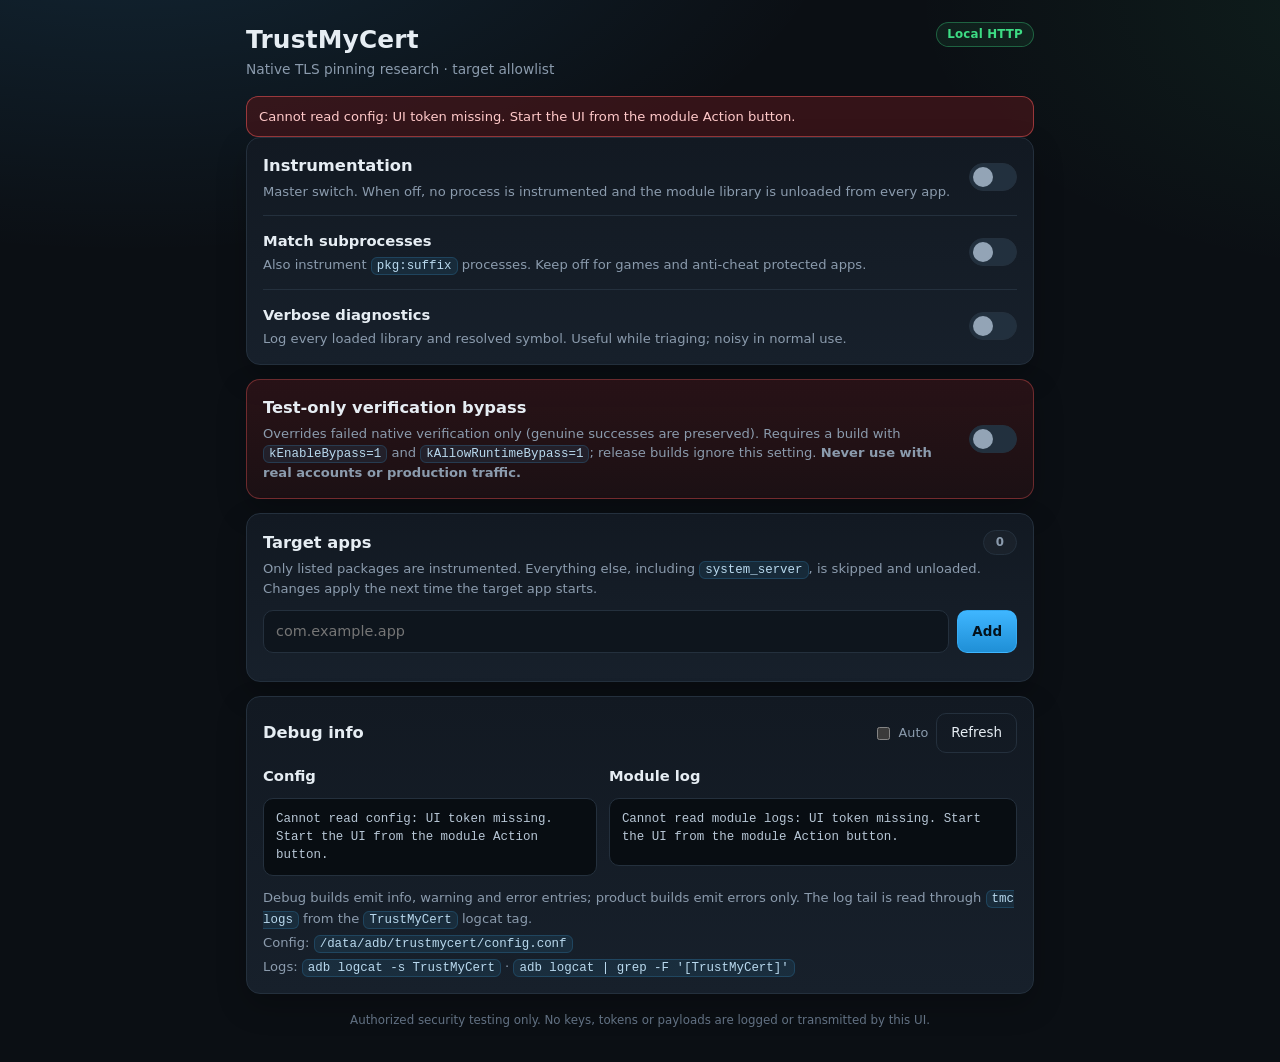
<file: module/webroot/index.html>
<!doctype html>
<html lang="en">
<head>
  <meta charset="utf-8">
  <meta name="viewport" content="width=device-width, initial-scale=1">
  <meta name="color-scheme" content="dark">
  <title>TrustMyCert</title>
  <link rel="stylesheet" href="style.css">
</head>
<body>
  <main class="wrap">
    <header class="top">
      <div>
        <h1>TrustMyCert</h1>
        <p class="sub">Native TLS pinning research &middot; target allowlist</p>
      </div>
      <span id="bridge" class="pill">connecting</span>
    </header>

    <div id="banner" class="banner" hidden></div>

    <section class="card">
      <div class="row">
        <div class="grow">
          <h2>Instrumentation</h2>
          <p class="hint">Master switch. When off, no process is instrumented and the
            module library is unloaded from every app.</p>
        </div>
        <label class="switch" title="Enable instrumentation">
          <input id="enabled" type="checkbox">
          <span></span>
        </label>
      </div>

      <div class="row sub-row">
        <div class="grow">
          <h3>Match subprocesses</h3>
          <p class="hint">Also instrument <code>pkg:suffix</code> processes. Keep off
            for games and anti-cheat protected apps.</p>
        </div>
        <label class="switch" title="Match subprocesses">
          <input id="match_subprocesses" type="checkbox">
          <span></span>
        </label>
      </div>

      <div class="row sub-row">
        <div class="grow">
          <h3>Verbose diagnostics</h3>
          <p class="hint">Log every loaded library and resolved symbol. Useful while
            triaging; noisy in normal use.</p>
        </div>
        <label class="switch" title="Verbose diagnostics">
          <input id="verbose" type="checkbox">
          <span></span>
        </label>
      </div>
    </section>

    <section class="card danger">
      <div class="row">
        <div class="grow">
          <h2>Test-only verification bypass</h2>
          <p class="hint">Overrides failed native verification only (genuine successes
            are preserved). Requires a build with <code>kEnableBypass=1</code> and
            <code>kAllowRuntimeBypass=1</code>; release builds ignore this setting.
            <strong>Never use with real accounts or production traffic.</strong></p>
        </div>
        <label class="switch danger-switch" title="Test-only bypass">
          <input id="bypass" type="checkbox">
          <span></span>
        </label>
      </div>
      <div id="bypass-confirm" class="confirm" hidden>
        <p>Enabling the bypass weakens TLS validation for every listed app. Continue
          only with test certificates and a controlled test server.</p>
        <div class="actions">
          <button id="bypass-yes" class="danger-btn" type="button">I understand, enable</button>
          <button id="bypass-no" class="ghost" type="button">Cancel</button>
        </div>
      </div>
    </section>

    <section class="card">
      <div class="row">
        <h2 class="grow">Target apps</h2>
        <span id="count" class="pill">0</span>
      </div>
      <p class="hint">Only listed packages are instrumented. Everything else,
        including <code>system_server</code>, is skipped and unloaded. Changes apply
        the next time the target app starts.</p>

      <form id="add-form" class="add-row" autocomplete="off">
        <input id="pkg" list="installed" placeholder="com.example.app"
               spellcheck="false" autocapitalize="none" inputmode="text"
               aria-label="Package name">
        <datalist id="installed"></datalist>
        <button id="add-btn" type="submit">Add</button>
      </form>
      <p id="form-error" class="error" hidden></p>

      <ul id="targets" class="target-list"></ul>
      <p id="empty" class="hint empty" hidden>No targets yet. Nothing is hooked.</p>
    </section>

    <section class="card">
      <div class="row">
        <h2 class="grow">Debug info</h2>
        <div class="actions">
          <label class="check" title="Refresh the log tail automatically every 5 seconds">
            <input id="auto-refresh" type="checkbox">
            <span>Auto</span>
          </label>
          <button id="refresh" class="ghost" type="button">Refresh</button>
        </div>
      </div>

      <div class="debug-grid">
        <div>
          <h3>Config</h3>
          <pre id="config-log" class="log">Loading…</pre>
        </div>
        <div>
          <h3>Module log</h3>
          <pre id="module-log" class="log">Loading…</pre>
        </div>
      </div>

      <p class="hint">Debug builds emit info, warning and error entries; product builds
        emit errors only. The log tail is read through <code>tmc logs</code> from the
        <code>TrustMyCert</code> logcat tag.</p>
      <p class="hint">Config: <code id="path">/data/adb/trustmycert/config.conf</code></p>
      <p class="hint">Logs: <code>adb logcat -s TrustMyCert</code> &middot;
        <code>adb logcat | grep -F '[TrustMyCert]'</code></p>
    </section>

    <footer class="foot">
      Authorized security testing only. No keys, tokens or payloads are logged or
      transmitted by this UI.
    </footer>
  </main>

  <script src="app.js"></script>
</body>
</html>
</file>
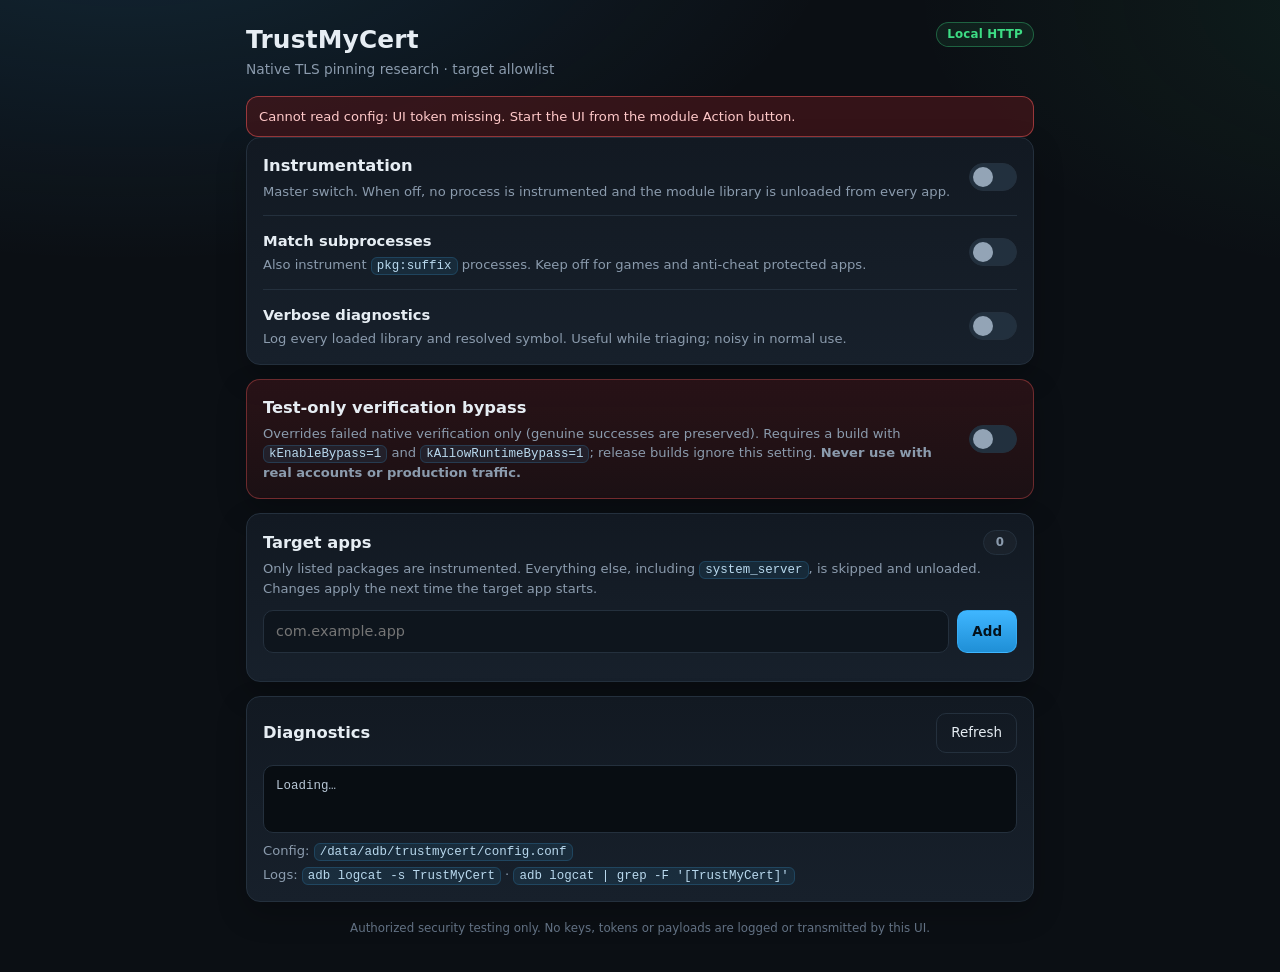
<file: template/webroot/index.html>
<!doctype html>
<html lang="en">
<head>
  <meta charset="utf-8">
  <meta name="viewport" content="width=device-width, initial-scale=1">
  <meta name="color-scheme" content="dark">
  <title>TrustMyCert</title>
  <link rel="stylesheet" href="style.css">
</head>
<body>
  <main class="wrap">
    <header class="top">
      <div>
        <h1>TrustMyCert</h1>
        <p class="sub">Native TLS pinning research &middot; target allowlist</p>
      </div>
      <span id="bridge" class="pill">connecting</span>
    </header>

    <div id="banner" class="banner" hidden></div>

    <section class="card">
      <div class="row">
        <div class="grow">
          <h2>Instrumentation</h2>
          <p class="hint">Master switch. When off, no process is instrumented and the
            module library is unloaded from every app.</p>
        </div>
        <label class="switch" title="Enable instrumentation">
          <input id="enabled" type="checkbox">
          <span></span>
        </label>
      </div>

      <div class="row sub-row">
        <div class="grow">
          <h3>Match subprocesses</h3>
          <p class="hint">Also instrument <code>pkg:suffix</code> processes. Keep off
            for games and anti-cheat protected apps.</p>
        </div>
        <label class="switch" title="Match subprocesses">
          <input id="match_subprocesses" type="checkbox">
          <span></span>
        </label>
      </div>

      <div class="row sub-row">
        <div class="grow">
          <h3>Verbose diagnostics</h3>
          <p class="hint">Log every loaded library and resolved symbol. Useful while
            triaging; noisy in normal use.</p>
        </div>
        <label class="switch" title="Verbose diagnostics">
          <input id="verbose" type="checkbox">
          <span></span>
        </label>
      </div>
    </section>

    <section class="card danger">
      <div class="row">
        <div class="grow">
          <h2>Test-only verification bypass</h2>
          <p class="hint">Overrides failed native verification only (genuine successes
            are preserved). Requires a build with <code>kEnableBypass=1</code> and
            <code>kAllowRuntimeBypass=1</code>; release builds ignore this setting.
            <strong>Never use with real accounts or production traffic.</strong></p>
        </div>
        <label class="switch danger-switch" title="Test-only bypass">
          <input id="bypass" type="checkbox">
          <span></span>
        </label>
      </div>
      <div id="bypass-confirm" class="confirm" hidden>
        <p>Enabling the bypass weakens TLS validation for every listed app. Continue
          only with test certificates and a controlled test server.</p>
        <div class="actions">
          <button id="bypass-yes" class="danger-btn" type="button">I understand, enable</button>
          <button id="bypass-no" class="ghost" type="button">Cancel</button>
        </div>
      </div>
    </section>

    <section class="card">
      <div class="row">
        <h2 class="grow">Target apps</h2>
        <span id="count" class="pill">0</span>
      </div>
      <p class="hint">Only listed packages are instrumented. Everything else,
        including <code>system_server</code>, is skipped and unloaded. Changes apply
        the next time the target app starts.</p>

      <form id="add-form" class="add-row" autocomplete="off">
        <input id="pkg" list="installed" placeholder="com.example.app"
               spellcheck="false" autocapitalize="none" inputmode="text"
               aria-label="Package name">
        <datalist id="installed"></datalist>
        <button id="add-btn" type="submit">Add</button>
      </form>
      <p id="form-error" class="error" hidden></p>

      <ul id="targets" class="target-list"></ul>
      <p id="empty" class="hint empty" hidden>No targets yet. Nothing is hooked.</p>
    </section>

    <section class="card">
      <div class="row">
        <h2 class="grow">Diagnostics</h2>
        <button id="refresh" class="ghost" type="button">Refresh</button>
      </div>
      <pre id="log" class="log">Loading…</pre>
      <p class="hint">Config: <code id="path">/data/adb/trustmycert/config.conf</code></p>
      <p class="hint">Logs: <code>adb logcat -s TrustMyCert</code> &middot;
        <code>adb logcat | grep -F '[TrustMyCert]'</code></p>
    </section>

    <footer class="foot">
      Authorized security testing only. No keys, tokens or payloads are logged or
      transmitted by this UI.
    </footer>
  </main>

  <script src="app.js"></script>
</body>
</html>
</file>
<file: module/webroot/style.css>
:root {
  --bg: #0b0f14;
  --panel: #121922;
  --panel-2: #17202b;
  --line: #24303d;
  --text: #e6edf3;
  --muted: #8b9bad;
  --accent: #3fb6ff;
  --accent-2: #1f8fd6;
  --ok: #3ddc84;
  --warn: #ffb020;
  --danger: #ff5d5d;
  --radius: 14px;
}

* { box-sizing: border-box; }

html, body {
  margin: 0;
  padding: 0;
  background:
    radial-gradient(1200px 600px at 10% -10%, rgba(63, 182, 255, 0.14), transparent 60%),
    radial-gradient(900px 500px at 110% 0%, rgba(61, 220, 132, 0.08), transparent 55%),
    var(--bg);
  color: var(--text);
  font-family: system-ui, -apple-system, "Segoe UI", Roboto, sans-serif;
  line-height: 1.45;
  min-height: 100%;
}

.wrap {
  max-width: 820px;
  margin: 0 auto;
  padding: 22px 16px 40px;
}

.top {
  display: flex;
  align-items: flex-start;
  justify-content: space-between;
  gap: 12px;
  margin-bottom: 16px;
}

h1 {
  margin: 0;
  font-size: 1.55rem;
  letter-spacing: 0.2px;
}

.sub {
  margin: 2px 0 0;
  color: var(--muted);
  font-size: 0.86rem;
}

h2 {
  margin: 0;
  font-size: 1.02rem;
}

h3 {
  margin: 0;
  font-size: 0.92rem;
  font-weight: 600;
}

.hint {
  margin: 4px 0 0;
  color: var(--muted);
  font-size: 0.82rem;
}

.hint code, .log, #path {
  font-family: ui-monospace, "SF Mono", "Cascadia Mono", Menlo, Consolas, monospace;
}

.hint code {
  color: #b9d9ee;
  background: rgba(63, 182, 255, 0.09);
  border: 1px solid rgba(63, 182, 255, 0.18);
  border-radius: 6px;
  padding: 1px 5px;
  font-size: 0.78rem;
}

.card {
  background: linear-gradient(180deg, var(--panel), var(--panel-2));
  border: 1px solid var(--line);
  border-radius: var(--radius);
  padding: 16px;
  margin-bottom: 14px;
  box-shadow: 0 12px 30px rgba(0, 0, 0, 0.22);
}

.card.danger {
  border-color: rgba(255, 93, 93, 0.35);
  background: linear-gradient(180deg, rgba(52, 20, 24, 0.72), rgba(34, 17, 21, 0.72));
}

.row {
  display: flex;
  align-items: center;
  justify-content: space-between;
  gap: 14px;
}

.sub-row {
  margin-top: 14px;
  padding-top: 14px;
  border-top: 1px solid var(--line);
}

.grow { flex: 1 1 auto; min-width: 0; }

.pill {
  display: inline-flex;
  align-items: center;
  justify-content: center;
  min-width: 34px;
  padding: 3px 10px;
  border-radius: 999px;
  border: 1px solid var(--line);
  background: rgba(255, 255, 255, 0.03);
  color: var(--muted);
  font-size: 0.74rem;
  font-weight: 600;
  letter-spacing: 0.2px;
  white-space: nowrap;
}

.pill.ok {
  color: var(--ok);
  border-color: rgba(61, 220, 132, 0.35);
  background: rgba(61, 220, 132, 0.08);
}

/* Toggle switch */
.switch {
  position: relative;
  display: inline-block;
  width: 48px;
  height: 28px;
  flex: 0 0 auto;
}

.switch input {
  position: absolute;
  opacity: 0;
  width: 100%;
  height: 100%;
  margin: 0;
  cursor: pointer;
  z-index: 2;
}

.switch span {
  position: absolute;
  inset: 0;
  background: #22303e;
  border: 1px solid var(--line);
  border-radius: 999px;
  transition: background 0.16s ease, border-color 0.16s ease;
}

.switch span::after {
  content: "";
  position: absolute;
  top: 3px;
  left: 3px;
  width: 20px;
  height: 20px;
  border-radius: 50%;
  background: #93a4b6;
  transition: transform 0.16s ease, background 0.16s ease;
}

.switch input:checked + span {
  background: rgba(63, 182, 255, 0.24);
  border-color: rgba(63, 182, 255, 0.6);
}

.switch input:checked + span::after {
  transform: translateX(20px);
  background: var(--accent);
}

.switch.danger-switch input:checked + span {
  background: rgba(255, 93, 93, 0.2);
  border-color: rgba(255, 93, 93, 0.65);
}

.switch.danger-switch input:checked + span::after {
  background: var(--danger);
}

.banner {
  border-radius: 12px;
  padding: 10px 12px;
  margin-bottom: 14px;
  font-size: 0.84rem;
  border: 1px solid var(--line);
  background: var(--panel);
}

.banner.error {
  color: #ffc9c9;
  border-color: rgba(255, 93, 93, 0.5);
  background: rgba(70, 22, 26, 0.7);
}

.banner.warn {
  color: #ffdda3;
  border-color: rgba(255, 176, 32, 0.45);
  background: rgba(60, 43, 12, 0.6);
}

.confirm {
  margin-top: 14px;
  padding-top: 14px;
  border-top: 1px solid rgba(255, 93, 93, 0.25);
}

.confirm p {
  margin: 0 0 10px;
  color: #ffc9c9;
  font-size: 0.84rem;
}

.add-row {
  display: flex;
  gap: 8px;
  margin-top: 12px;
}

input#pkg {
  flex: 1 1 auto;
  min-width: 0;
  padding: 10px 12px;
  border-radius: 10px;
  border: 1px solid var(--line);
  background: #0e151d;
  color: var(--text);
  font: inherit;
  font-size: 0.9rem;
}

input#pkg:focus {
  outline: none;
  border-color: var(--accent-2);
  box-shadow: 0 0 0 3px rgba(63, 182, 255, 0.14);
}

button {
  font: inherit;
  font-size: 0.84rem;
  font-weight: 600;
  padding: 9px 14px;
  border-radius: 10px;
  border: 1px solid rgba(63, 182, 255, 0.55);
  background: linear-gradient(180deg, var(--accent), var(--accent-2));
  color: #04121c;
  cursor: pointer;
}

button:disabled {
  opacity: 0.55;
  cursor: default;
}

button.ghost {
  background: transparent;
  color: var(--text);
  border-color: var(--line);
  font-weight: 500;
}

button.danger-btn {
  background: linear-gradient(180deg, #ff6b6b, #d63c3c);
  border-color: rgba(255, 93, 93, 0.7);
  color: #1b0505;
}

.target-list {
  list-style: none;
  margin: 12px 0 0;
  padding: 0;
  display: flex;
  flex-direction: column;
  gap: 8px;
}

.target-list li {
  display: flex;
  align-items: center;
  justify-content: space-between;
  gap: 10px;
  padding: 9px 11px;
  border: 1px solid var(--line);
  border-radius: 10px;
  background: rgba(0, 0, 0, 0.16);
}

.target-list code {
  font-size: 0.84rem;
  overflow-wrap: anywhere;
}

button.remove {
  background: transparent;
  color: var(--muted);
  border-color: var(--line);
  padding: 5px 10px;
  font-weight: 500;
}

button.remove:hover {
  color: var(--danger);
  border-color: rgba(255, 93, 93, 0.5);
}

.empty { margin-top: 12px; }

.error {
  margin: 8px 0 0;
  color: #ffb1b1;
  font-size: 0.82rem;
}

.actions {
  display: flex;
  flex-wrap: wrap;
  align-items: center;
  gap: 8px;
}

.check {
  display: inline-flex;
  align-items: center;
  gap: 6px;
  color: var(--muted);
  font-size: 0.8rem;
  user-select: none;
}

.check input {
  accent-color: var(--accent);
}

.debug-grid {
  display: grid;
  grid-template-columns: minmax(0, 1fr);
  gap: 12px;
  margin-top: 12px;
}

.debug-grid h3 {
  margin-bottom: 6px;
}

@media (min-width: 720px) {
  .debug-grid {
    grid-template-columns: minmax(0, 0.9fr) minmax(0, 1.1fr);
  }
}

.log {
  margin: 12px 0 8px;
  padding: 11px 12px;
  min-height: 68px;
  max-height: 220px;
  overflow: auto;
  white-space: pre-wrap;
  overflow-wrap: anywhere;
  border-radius: 10px;
  border: 1px solid var(--line);
  background: #080d12;
  color: #b8c7d6;
  font-size: 0.78rem;
}

.foot {
  color: #627183;
  font-size: 0.74rem;
  text-align: center;
  margin-top: 18px;
}

@media (max-width: 520px) {
  .wrap { padding: 16px 12px 32px; }
  .card { padding: 13px; }
  h1 { font-size: 1.35rem; }
  .row { gap: 10px; }
}
</file>
<file: template/webroot/style.css>
:root {
  --bg: #0b0f14;
  --panel: #121922;
  --panel-2: #17202b;
  --line: #24303d;
  --text: #e6edf3;
  --muted: #8b9bad;
  --accent: #3fb6ff;
  --accent-2: #1f8fd6;
  --ok: #3ddc84;
  --warn: #ffb020;
  --danger: #ff5d5d;
  --radius: 14px;
}

* { box-sizing: border-box; }

html, body {
  margin: 0;
  padding: 0;
  background:
    radial-gradient(1200px 600px at 10% -10%, rgba(63, 182, 255, 0.14), transparent 60%),
    radial-gradient(900px 500px at 110% 0%, rgba(61, 220, 132, 0.08), transparent 55%),
    var(--bg);
  color: var(--text);
  font-family: system-ui, -apple-system, "Segoe UI", Roboto, sans-serif;
  line-height: 1.45;
  min-height: 100%;
}

.wrap {
  max-width: 820px;
  margin: 0 auto;
  padding: 22px 16px 40px;
}

.top {
  display: flex;
  align-items: flex-start;
  justify-content: space-between;
  gap: 12px;
  margin-bottom: 16px;
}

h1 {
  margin: 0;
  font-size: 1.55rem;
  letter-spacing: 0.2px;
}

.sub {
  margin: 2px 0 0;
  color: var(--muted);
  font-size: 0.86rem;
}

h2 {
  margin: 0;
  font-size: 1.02rem;
}

h3 {
  margin: 0;
  font-size: 0.92rem;
  font-weight: 600;
}

.hint {
  margin: 4px 0 0;
  color: var(--muted);
  font-size: 0.82rem;
}

.hint code, .log, #path {
  font-family: ui-monospace, "SF Mono", "Cascadia Mono", Menlo, Consolas, monospace;
}

.hint code {
  color: #b9d9ee;
  background: rgba(63, 182, 255, 0.09);
  border: 1px solid rgba(63, 182, 255, 0.18);
  border-radius: 6px;
  padding: 1px 5px;
  font-size: 0.78rem;
}

.card {
  background: linear-gradient(180deg, var(--panel), var(--panel-2));
  border: 1px solid var(--line);
  border-radius: var(--radius);
  padding: 16px;
  margin-bottom: 14px;
  box-shadow: 0 12px 30px rgba(0, 0, 0, 0.22);
}

.card.danger {
  border-color: rgba(255, 93, 93, 0.35);
  background: linear-gradient(180deg, rgba(52, 20, 24, 0.72), rgba(34, 17, 21, 0.72));
}

.row {
  display: flex;
  align-items: center;
  justify-content: space-between;
  gap: 14px;
}

.sub-row {
  margin-top: 14px;
  padding-top: 14px;
  border-top: 1px solid var(--line);
}

.grow { flex: 1 1 auto; min-width: 0; }

.pill {
  display: inline-flex;
  align-items: center;
  justify-content: center;
  min-width: 34px;
  padding: 3px 10px;
  border-radius: 999px;
  border: 1px solid var(--line);
  background: rgba(255, 255, 255, 0.03);
  color: var(--muted);
  font-size: 0.74rem;
  font-weight: 600;
  letter-spacing: 0.2px;
  white-space: nowrap;
}

.pill.ok {
  color: var(--ok);
  border-color: rgba(61, 220, 132, 0.35);
  background: rgba(61, 220, 132, 0.08);
}

/* Toggle switch */
.switch {
  position: relative;
  display: inline-block;
  width: 48px;
  height: 28px;
  flex: 0 0 auto;
}

.switch input {
  position: absolute;
  opacity: 0;
  width: 100%;
  height: 100%;
  margin: 0;
  cursor: pointer;
  z-index: 2;
}

.switch span {
  position: absolute;
  inset: 0;
  background: #22303e;
  border: 1px solid var(--line);
  border-radius: 999px;
  transition: background 0.16s ease, border-color 0.16s ease;
}

.switch span::after {
  content: "";
  position: absolute;
  top: 3px;
  left: 3px;
  width: 20px;
  height: 20px;
  border-radius: 50%;
  background: #93a4b6;
  transition: transform 0.16s ease, background 0.16s ease;
}

.switch input:checked + span {
  background: rgba(63, 182, 255, 0.24);
  border-color: rgba(63, 182, 255, 0.6);
}

.switch input:checked + span::after {
  transform: translateX(20px);
  background: var(--accent);
}

.switch.danger-switch input:checked + span {
  background: rgba(255, 93, 93, 0.2);
  border-color: rgba(255, 93, 93, 0.65);
}

.switch.danger-switch input:checked + span::after {
  background: var(--danger);
}

.banner {
  border-radius: 12px;
  padding: 10px 12px;
  margin-bottom: 14px;
  font-size: 0.84rem;
  border: 1px solid var(--line);
  background: var(--panel);
}

.banner.error {
  color: #ffc9c9;
  border-color: rgba(255, 93, 93, 0.5);
  background: rgba(70, 22, 26, 0.7);
}

.banner.warn {
  color: #ffdda3;
  border-color: rgba(255, 176, 32, 0.45);
  background: rgba(60, 43, 12, 0.6);
}

.confirm {
  margin-top: 14px;
  padding-top: 14px;
  border-top: 1px solid rgba(255, 93, 93, 0.25);
}

.confirm p {
  margin: 0 0 10px;
  color: #ffc9c9;
  font-size: 0.84rem;
}

.add-row {
  display: flex;
  gap: 8px;
  margin-top: 12px;
}

input#pkg {
  flex: 1 1 auto;
  min-width: 0;
  padding: 10px 12px;
  border-radius: 10px;
  border: 1px solid var(--line);
  background: #0e151d;
  color: var(--text);
  font: inherit;
  font-size: 0.9rem;
}

input#pkg:focus {
  outline: none;
  border-color: var(--accent-2);
  box-shadow: 0 0 0 3px rgba(63, 182, 255, 0.14);
}

button {
  font: inherit;
  font-size: 0.84rem;
  font-weight: 600;
  padding: 9px 14px;
  border-radius: 10px;
  border: 1px solid rgba(63, 182, 255, 0.55);
  background: linear-gradient(180deg, var(--accent), var(--accent-2));
  color: #04121c;
  cursor: pointer;
}

button:disabled {
  opacity: 0.55;
  cursor: default;
}

button.ghost {
  background: transparent;
  color: var(--text);
  border-color: var(--line);
  font-weight: 500;
}

button.danger-btn {
  background: linear-gradient(180deg, #ff6b6b, #d63c3c);
  border-color: rgba(255, 93, 93, 0.7);
  color: #1b0505;
}

.target-list {
  list-style: none;
  margin: 12px 0 0;
  padding: 0;
  display: flex;
  flex-direction: column;
  gap: 8px;
}

.target-list li {
  display: flex;
  align-items: center;
  justify-content: space-between;
  gap: 10px;
  padding: 9px 11px;
  border: 1px solid var(--line);
  border-radius: 10px;
  background: rgba(0, 0, 0, 0.16);
}

.target-list code {
  font-size: 0.84rem;
  overflow-wrap: anywhere;
}

button.remove {
  background: transparent;
  color: var(--muted);
  border-color: var(--line);
  padding: 5px 10px;
  font-weight: 500;
}

button.remove:hover {
  color: var(--danger);
  border-color: rgba(255, 93, 93, 0.5);
}

.empty { margin-top: 12px; }

.error {
  margin: 8px 0 0;
  color: #ffb1b1;
  font-size: 0.82rem;
}

.actions {
  display: flex;
  flex-wrap: wrap;
  gap: 8px;
}

.log {
  margin: 12px 0 8px;
  padding: 11px 12px;
  min-height: 68px;
  max-height: 220px;
  overflow: auto;
  white-space: pre-wrap;
  overflow-wrap: anywhere;
  border-radius: 10px;
  border: 1px solid var(--line);
  background: #080d12;
  color: #b8c7d6;
  font-size: 0.78rem;
}

.foot {
  color: #627183;
  font-size: 0.74rem;
  text-align: center;
  margin-top: 18px;
}

@media (max-width: 520px) {
  .wrap { padding: 16px 12px 32px; }
  .card { padding: 13px; }
  h1 { font-size: 1.35rem; }
  .row { gap: 10px; }
}
</file>
